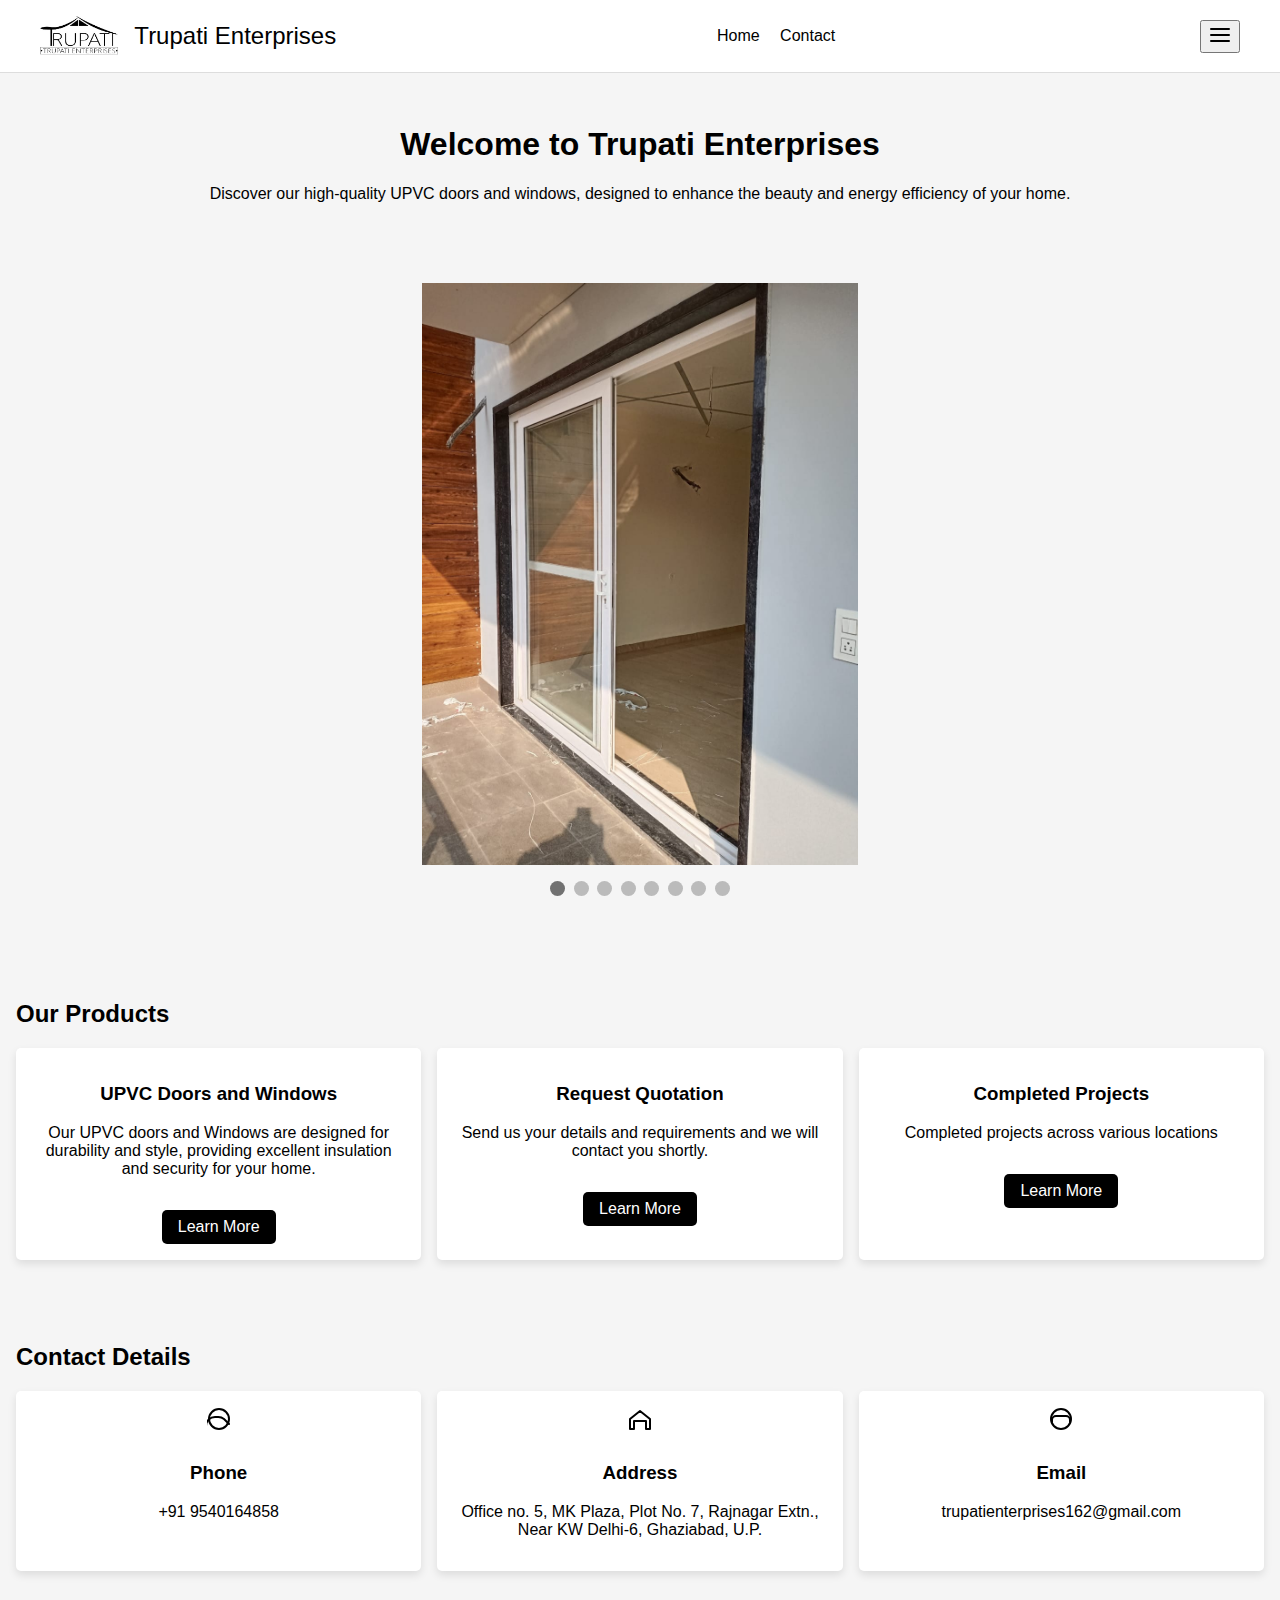
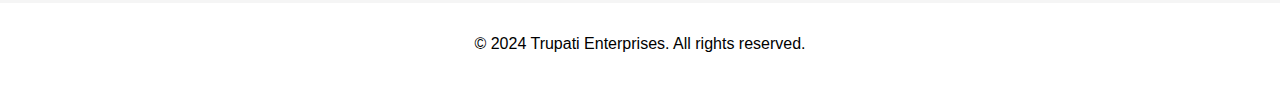
<file: index.html>
<!DOCTYPE html>
<html lang="en">
<head>
    <meta charset="UTF-8">
    <meta name="viewport" content="width=device-width, initial-scale=1.0">
    <title>Trupati Enterprises</title>
    <style>
        body {
            background-color: #f5f5f5; /* Light grey background */
            color: #000000; /* Black text color */
            font-family: Arial, sans-serif;
            margin: 0;
            padding: 0;
            font-size: 1rem; /* Base font size */
        }

        .header {
            background-color: #ffffff; /* White background for the header */
            color: #000000; /* Black text color */
            padding: 1rem;
            border-bottom: 1px solid #ddd; /* Light border for separation */
        }

        .header .container {
            display: flex;
            justify-content: space-between;
            align-items: center;
            max-width: 1200px; /* Center content and limit width */
            margin: auto;
            padding: 0 1rem; /* Padding for spacing */
        }

        .logo-container {
            display: flex;
            align-items: center;
        }

        .logo-image {
            height: 40px; /* Decreased size */
            margin-right: 1rem;
        }

        .logo {
            color: #000000; /* Black text color */
            font-size: 1.5rem;
            text-decoration: none;
        }

        .nav-menu a {
            color: #000000; /* Black text color */
            text-decoration: none;
            margin-left: 1rem;
        }

        .toggle-nav .icon {
            stroke: #000000; /* Black icon color */
        }

        .section-primary {
            background-color: #f5f5f5; /* grey background */
            color: #000000; /* Black text color */
            padding: 2rem 1rem;
            text-align: center;
        }

        .btn-group .btn {
            background-color: #ffffff; /* White button background */
            color: #000000; /* Black text color */
            text-decoration: none;
            padding: 0.5rem 1rem;
            border-radius: 5px;
            margin: 0.5rem;
            display: inline-block;
            border: 2px solid #000000; /* Black border for buttons */
        }

        .section {
            padding: 2rem 1rem;
        }

        .grid {
            display: grid;
            gap: 1rem;
            grid-template-columns: repeat(auto-fit, minmax(300px, 1fr));
        }

        .card {
            background-color: #ffffff;
            padding: 1rem;
            border-radius: 5px;
            text-align: center;
            box-shadow: 0 4px 8px rgba(0, 0, 0, 0.1);
        }

        .card .btn {
            background-color: #000000; /* Black button background */
            color: #ffffff; /* White text color */
            text-decoration: none;
            padding: 0.5rem 1rem;
            border-radius: 5px;
            margin-top: 1rem;
            display: inline-block;
        }

        .section-muted {
            background-color: #f5f5f5;
            padding: 2rem 1rem;
        }

        .contact-card {
            background-color: #ffffff;
            padding: 1rem;
            border-radius: 5px;
            text-align: center;
            box-shadow: 0 4px 8px rgba(0, 0, 0, 0.1);
        }

        .contact-card .icon {
            stroke: #000000;
            margin-bottom: 0.5rem;
        }

        .footer {
            background-color: #ffffff; /* White background for the footer */
            padding: 1rem;
            text-align: center;
            color: #000000; /* Black text color */
        }

        /* Slideshow CSS */
        .slideshow-container {
            position: relative;
            max-width: 70%; /* Full width of the container */
            margin: auto;
            overflow: hidden;
        }

        .mySlides {
            display: none;
        }

        .mySlides img {
            width: 50%; /* Adjust width of images to 100% of the container */
            height: auto;
            object-fit: cover; /* Ensure image covers the container */
            display: block;
            margin: auto; /* Center images horizontally */
        }

        .fade {
            animation-name: fade;
            animation-duration: 1.5s;
        }

        @keyframes fade {
            from {
                opacity: 0.4;
            }
            to {
                opacity: 1;
            }
        }

        .dot {
            height: 15px;
            width: 15px;
            margin: 0 2px;
            background-color: #bbb;
            border-radius: 50%;
            display: inline-block;
            transition: background-color 0.6s ease;
        }

        .active {
            background-color: #717171;
        }

        .dot-container {
            text-align: center;
            padding: 1rem 0;
        }

        /* Responsive styles */
        @media (max-width: 768px) {
            .header .container {
                flex-direction: column;
                align-items: flex-start;
            }

            .logo {
                font-size: 1.25rem;
            }

            .nav-menu {
                display: flex;
                flex-direction: column;
                width: 100%;
                margin-top: 1rem;
            }

            .nav-menu a {
                margin: 0.5rem 0;
            }

            .section-primary, .section, .section-muted {
                padding: 1rem;
            }
        }

        @media (max-width: 480px) {
            .logo-image {
                height: 30px;
                margin-right: 0.5rem;
            }

            .logo {
                font-size: 1.1rem;
            }

            .btn-group .btn {
                padding: 0.5rem;
                font-size: 0.875rem;
            }

            .card {
                padding: 0.5rem;
            }
        }
    </style>
</head>
<body>
    <header class="header">
        <div class="container">
            <div class="logo-container">
                <img src="IMG_9691.PNG" alt="Trupati Enterprises Logo" class="logo-image">
                <a href="index.html" class="logo">Trupati Enterprises</a>
            </div>
            <nav class="nav-menu">
                <a href="index.html">Home</a>
                <a href="https://forms.gle/wAwD9AujPAHd39kC7">Contact</a>
            </nav>
            <button class="toggle-nav">
                <svg class="icon" xmlns="http://www.w3.org/2000/svg" width="24" height="24" viewBox="0 0 24 24" fill="none" stroke="currentColor" stroke-width="2" stroke-linecap="round" stroke-linejoin="round">
                    <line x1="3" y1="12" x2="21" y2="12"></line>
                    <line x1="3" y1="6" x2="21" y2="6"></line>
                    <line x1="3" y1="18" x2="21" y2="18"></line>
                </svg>
            </button>
        </div>
    </header>

    <main>
        <section class="section-primary">
            <div class="container text-center">
                <h1>Welcome to Trupati Enterprises</h1>
                <p>Discover our high-quality UPVC doors and windows, designed to enhance the beauty and energy efficiency of your home.</p>
            </div>
        </section>

        <!-- Slideshow Section -->
        <section class="section">
            <div class="container">
                <div class="slideshow-container">
                    <div class="mySlides fade">
                        <img src="indexss1.jpeg" alt="Slide 1">
                    </div>
                    <div class="mySlides fade">
                        <img src="indexss2.jpeg" alt="Slide 2">
                    </div>
                    <div class="mySlides fade">
                        <img src="indexss3.jpeg" alt="Slide 3">
                    </div>
                    <div class="mySlides fade">
                        <img src="indexss4.jpeg" alt="Slide 4">
                    </div>
                    <div class="mySlides fade">
                        <img src="indexss5.jpeg" alt="Slide 5">
                    </div>
                    <div class="mySlides fade">
                        <img src="indexss6.jpeg" alt="Slide 6">
                    </div>
                    <div class="mySlides fade">
                        <img src="indexss7.jpeg" alt="Slide 7">
                    </div>
                    <div class="mySlides fade">
                        <img src="indexss8.jpeg" alt="Slide 8">
                    </div>
                </div>
                <div class="dot-container">
                    <span class="dot" onclick="currentSlide(1)"></span>
                    <span class="dot" onclick="currentSlide(2)"></span>
                    <span class="dot" onclick="currentSlide(3)"></span>
                    <span class="dot" onclick="currentSlide(4)"></span>
                    <span class="dot" onclick="currentSlide(5)"></span>
                    <span class="dot" onclick="currentSlide(6)"></span>
                    <span class="dot" onclick="currentSlide(7)"></span>
                    <span class="dot" onclick="currentSlide(8)"></span>
                </div>
            </div>
        </section>

        <section class="section">
            <div class="container">
                <h2>Our Products</h2>
                <div class="grid">
                    <div class="card">
                        <h3>UPVC Doors and Windows</h3>
                        <p>Our UPVC doors and Windows are designed for durability and style, providing excellent insulation and security for your home.</p>
                        <a href="products" class="btn">Learn More</a>
                    </div>
                    <div class="card">
                        <h3>Request Quotation</h3>
                        <p>Send us your details and requirements and we will contact you shortly.</p>
                        <a href="https://forms.gle/wAwD9AujPAHd39kC7" class="btn">Learn More</a>
                    </div>
                    <div class="card">
                        <h3>Completed Projects</h3>
                        <p>Completed projects across various locations</p>
                        <a href="completed projects" class="btn">Learn More</a>
                    </div>
                </div>
            </div>
        </section>

        <section class="section-muted">
            <div class="container">
                <h2>Contact Details</h2>
<div class="grid">
    <div class="contact-card">
        <svg class="icon" xmlns="http://www.w3.org/2000/svg" width="24" height="24" viewBox="0 0 24 24" fill="none" stroke="currentColor" stroke-width="2" stroke-linecap="round" stroke-linejoin="round">
            <path d="M22 17l-5-5a9 9 0 0 0-6-2h-3a9 9 0 0 0-9 9v3"></path>
            <circle cx="12" cy="12" r="10"></circle>
        </svg>
        <h3>Phone</h3>
        <p>+91 9540164858</p>
    </div>
    <div class="contact-card">
        <svg class="icon" xmlns="http://www.w3.org/2000/svg" width="24" height="24" viewBox="0 0 24 24" fill="none" stroke="currentColor" stroke-width="2" stroke-linecap="round" stroke-linejoin="round">
            <path d="M22 12l-10-8-10 8v10h4v-8h12v8h4z"></path>
        </svg>
        <h3>Address</h3>
        <p>Office no. 5, MK Plaza, Plot No. 7, Rajnagar Extn., Near KW Delhi-6, Ghaziabad, U.P.</p>
    </div>
    <div class="contact-card">
        <svg class="icon" xmlns="http://www.w3.org/2000/svg" width="24" height="24" viewBox="0 0 24 24" fill="none" stroke="currentColor" stroke-width="2" stroke-linecap="round" stroke-linejoin="round">
            <path d="M21 15v-2a4 4 0 0 0-4-4H7a4 4 0 0 0-4 4v2"></path>
            <circle cx="12" cy="12" r="10"></circle>
        </svg>
        <h3>Email</h3>
        <p>trupatienterprises162@gmail.com</p>
    </div>
</div>

    </main>

    <footer class="footer">
        <p>&copy; 2024 Trupati Enterprises. All rights reserved.</p>
    </footer>

    <script>
        let slideIndex = 0;
        showSlides();

        function showSlides() {
            let i;
            let slides = document.getElementsByClassName("mySlides");
            let dots = document.getElementsByClassName("dot");
            for (i = 0; i < slides.length; i++) {
                slides[i].style.display = "none";
            }
            slideIndex++;
            if (slideIndex > slides.length) {slideIndex = 1}
            for (i = 0; i < dots.length; i++) {
                dots[i].className = dots[i].className.replace(" active", "");
            }
            slides[slideIndex-1].style.display = "block";
            dots[slideIndex-1].className += " active";
            setTimeout(showSlides, 3000); // Change image every 3 seconds
        }
    </script>
</body>
</html>
</file>
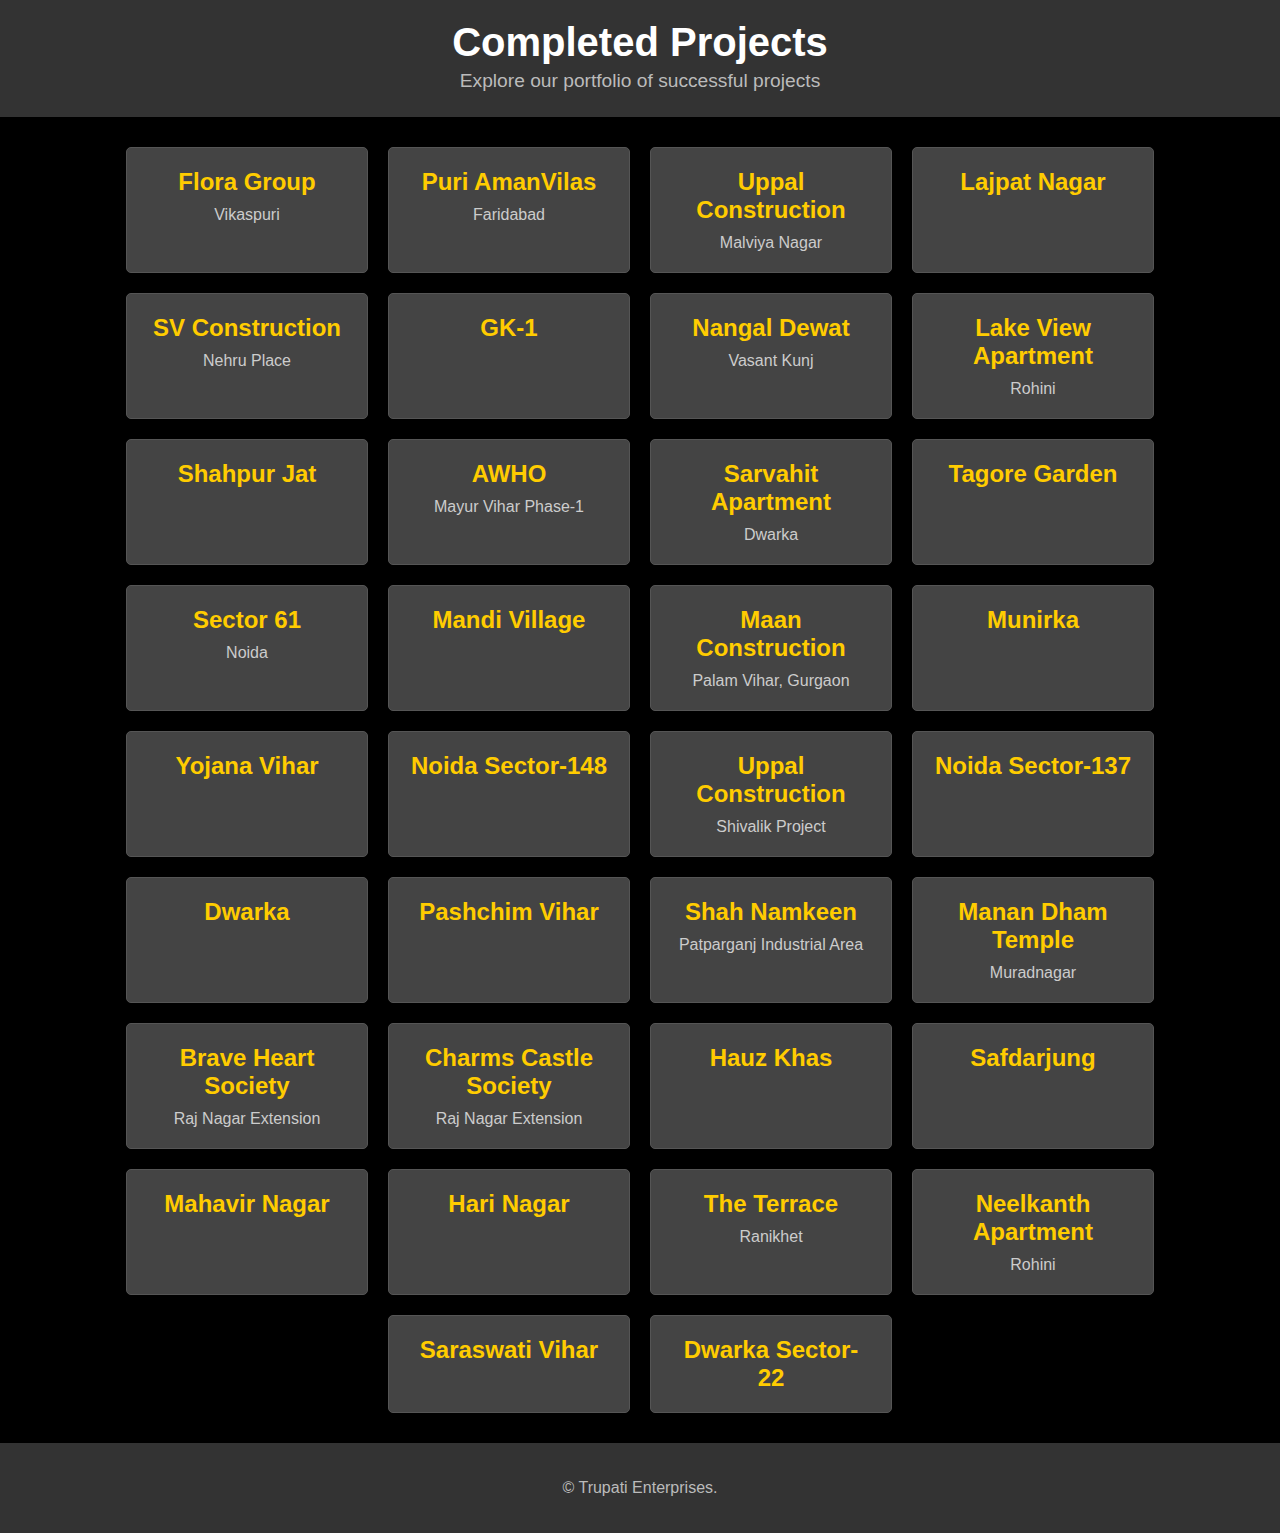
<file: completed projects.html>
<!DOCTYPE html>
<html lang="en">
<head>
    <meta charset="UTF-8">
    <meta name="viewport" content="width=device-width, initial-scale=1.0">
    <title>Completed Projects</title>
    <style>
        body {
            margin: 0;
            font-family: Arial, sans-serif;
            background-color: #000;
            color: #fff;
        }

        .header {
            padding: 20px;
            text-align: center;
            background-color: #333;
        }

        .header h1 {
            margin: 0;
            font-size: 2.5em;
        }

        .header p {
            margin: 5px 0;
            font-size: 1.2em;
            color: #bbb;
        }

        .container {
            display: flex;
            flex-wrap: wrap;
            justify-content: center;
            padding: 20px;
        }

        .tile {
            background-color: #444;
            border: 1px solid #555;
            border-radius: 5px;
            margin: 10px;
            padding: 20px;
            width: 200px;
            text-align: center;
            transition: transform 0.3s;
        }

        .tile:hover {
            transform: scale(1.05);
        }

        .tile h2 {
            font-size: 1.5em;
            margin: 0;
            color: #ffcc00;
        }

        .tile p {
            font-size: 1em;
            margin: 10px 0 0;
            color: #ccc;
        }

        .footer {
            text-align: center;
            padding: 20px;
            background-color: #333;
            color: #bbb;
        }

        .footer a {
            color: #ffcc00;
            text-decoration: none;
            margin: 0 10px;
        }

        .footer a:hover {
            text-decoration: underline;
        }
    </style>
</head>
<body>
    <div class="header">
        <h1>Completed Projects</h1>
        <p>Explore our portfolio of successful projects</p>
    </div>

    <div class="container">
        <div class="tile">
            <h2>Flora Group</h2>
            <p>Vikaspuri</p>
        </div>
        <div class="tile">
            <h2>Puri AmanVilas</h2>
            <p>Faridabad</p>
        </div>
        <div class="tile">
            <h2>Uppal Construction</h2>
            <p>Malviya Nagar</p>
        </div>
        <div class="tile">
            <h2>Lajpat Nagar</h2>
        </div>
        <div class="tile">
            <h2>SV Construction</h2>
            <p>Nehru Place</p>
        </div>
        <div class="tile">
            <h2>GK-1</h2>
        </div>
        <div class="tile">
            <h2>Nangal Dewat</h2>
            <p>Vasant Kunj</p>
        </div>
        <div class="tile">
            <h2>Lake View Apartment</h2>
            <p>Rohini</p>
        </div>
        <div class="tile">
            <h2>Shahpur Jat</h2>
        </div>
        <div class="tile">
            <h2>AWHO</h2>
            <p>Mayur Vihar Phase-1</p>
        </div>
        <div class="tile">
            <h2>Sarvahit Apartment</h2>
            <p>Dwarka</p>
        </div>
        <div class="tile">
            <h2>Tagore Garden</h2>
        </div>
        <div class="tile">
            <h2>Sector 61</h2>
            <p>Noida</p>
        </div>
        <div class="tile">
            <h2>Mandi Village</h2>
        </div>
        <div class="tile">
            <h2>Maan Construction</h2>
            <p>Palam Vihar, Gurgaon</p>
        </div>
        <div class="tile">
            <h2>Munirka</h2>
        </div>
        <div class="tile">
            <h2>Yojana Vihar</h2>
        </div>
        <div class="tile">
            <h2>Noida Sector-148</h2>
        </div>
        <div class="tile">
            <h2>Uppal Construction</h2>
            <p>Shivalik Project</p>
        </div>
        <div class="tile">
            <h2>Noida Sector-137</h2>
        </div>
        <div class="tile">
            <h2>Dwarka</h2>
        </div>
        <div class="tile">
            <h2>Pashchim Vihar</h2>
        </div>
        <div class="tile">
            <h2>Shah Namkeen</h2>
            <p>Patparganj Industrial Area</p>
        </div>
        <div class="tile">
            <h2>Manan Dham Temple</h2>
            <p>Muradnagar</p>
        </div>
        <div class="tile">
            <h2>Brave Heart Society</h2>
            <p>Raj Nagar Extension</p>
        </div>
        <div class="tile">
            <h2>Charms Castle Society</h2>
            <p>Raj Nagar Extension</p>
        </div>
        <div class="tile">
            <h2>Hauz Khas</h2>
        </div>
        <div class="tile">
            <h2>Safdarjung</h2>
        </div>
        <div class="tile">
            <h2>Mahavir Nagar</h2>
        </div>
        <div class="tile">
            <h2>Hari Nagar</h2>
        </div>
        <div class="tile">
            <h2>The Terrace</h2>
            <p>Ranikhet</p>
        </div>
        <div class="tile">
            <h2>Neelkanth Apartment</h2>
            <p>Rohini</p>
        </div>
        <div class="tile">
            <h2>Saraswati Vihar</h2>
        </div>
        <div class="tile">
            <h2>Dwarka Sector-22</h2>
        </div>
    </div>

    <div class="footer">
        
        <p>&copy; Trupati Enterprises.</p>
    </div>
</body>
</html>
</file>
